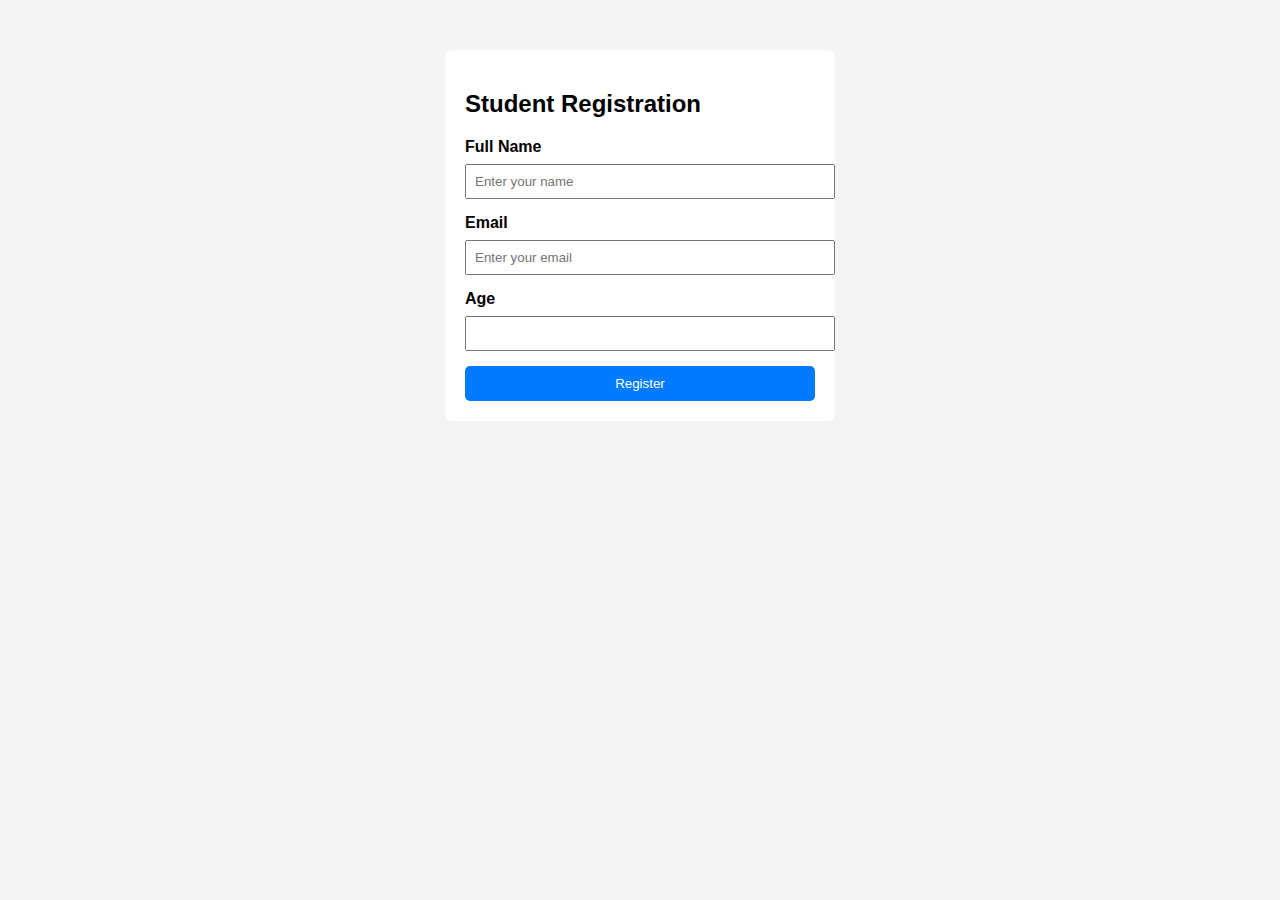
<file: index.html>
<!DOCTYPE html>
<html lang="en">
<head>
    <meta charset="UTF-8">
    <title>Student Registration Form</title>
    <style>
        body{
            font-family: Arial, sans-serif;
            background-color: #f4f4f4;
        }
        .container{
            width:350px;
            margin:50px auto;
            background:#fff;
            padding:20px;
            border-radius:8px;
        }
        label{
            font-weight:bold;
        }
        input{
            width:100%;
            padding:8px;
            margin:8px 0 15px 0;
        }
        button{
            width:100%;
            padding:10px;
            background-color:#007BFF;
            color:white;
            border:none;
            border-radius:5px;
            cursor:pointer;

        }
        button:hover{
            background-color: #0056b3;
        }
    </style>
</head>
<body>

<div class="container">
    <h2>Student Registration</h2>

    <form>
        <!--Name-->
        <label for="name">Full Name</label>
        <input type="text"
                id = "name"
                name = "name"
                placeholder = "Enter your name"
                required
                pattern="[A-Za-z\s]{3,}"
                title="Name should contain only letters and at least 3 characters">

        <!--Email-->
        <label for="email">Email</label>
        <input type = "email"
                id = "email"
                name = "email"
                placeholder = "Enter your email"
                required
                >
        
        <!--Age-->
        <label for ="age">Age</label>
        <input type = "number"
                id = "age"
                name = "age"
                min = 18
                max = 60
                required
                placeholders = "Enter your age"
                >
        <button type = "submit">Register</button>

    </form>
</div>
</body>


</html>
</file>
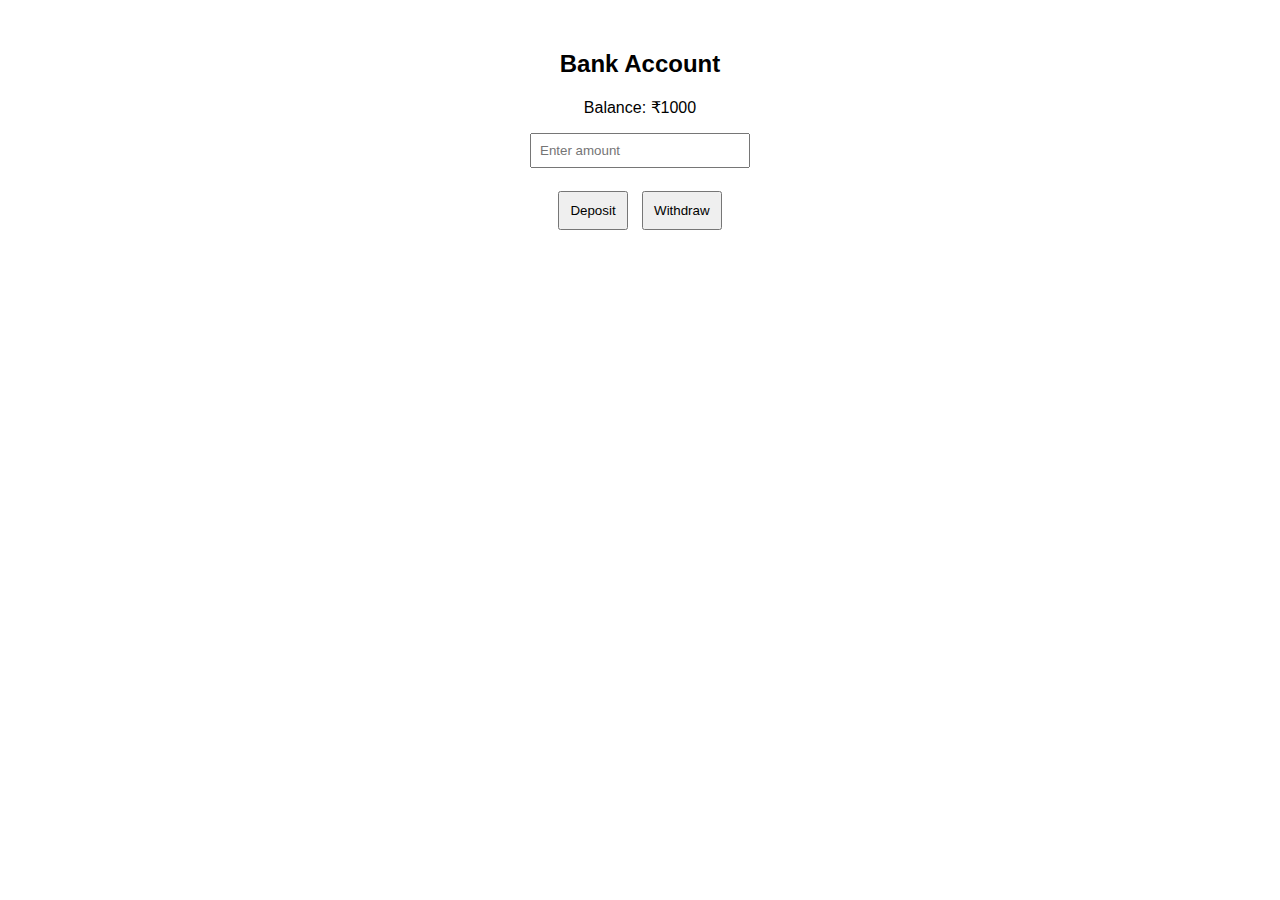
<file: exp1.2/index.html>
<!DOCTYPE html>
<html>
<head>
    <title>Banking App</title>
    <link rel="stylesheet" href="style.css">
</head>
<body>

<h2>Bank Account</h2>

<p>Balance: ₹<span id="balance">1000</span></p>

<input type="number" id="amount" placeholder="Enter amount">
<br><br>

<button onclick="deposit()">Deposit</button>
<button onclick="withdraw()">Withdraw</button>

<script src="script.js"></script>
</body>
</html>
</file>
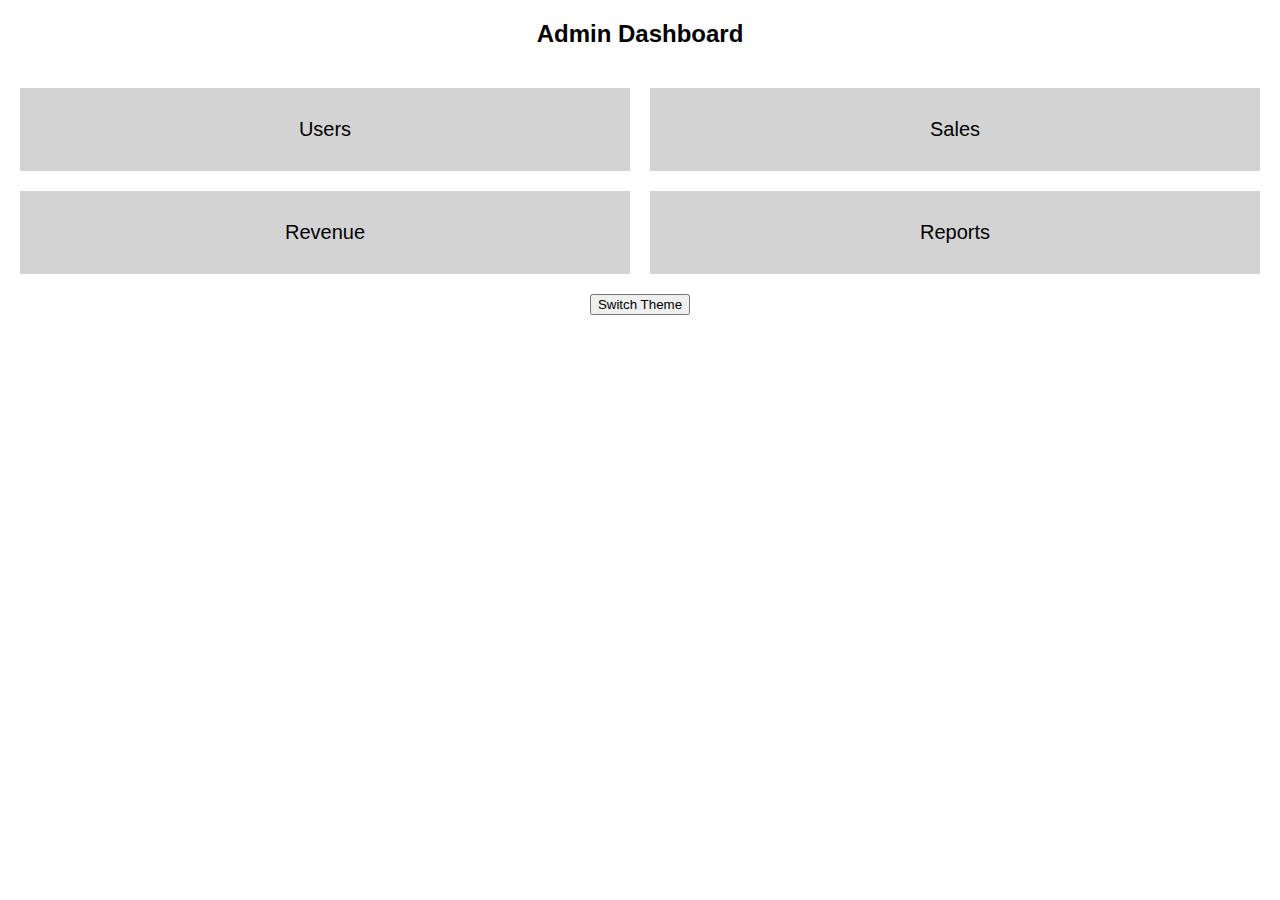
<file: exp1.3/index.html>
<!DOCTYPE html>
<html>
<head>
    <title>Admin Dashboard</title>
    <link rel="stylesheet" href="style.css">
</head>
<body>

<h2 class="title">Admin Dashboard</h2>

<div class="dashboard">
    <div class="card">Users</div>
    <div class="card">Sales</div>
    <div class="card">Revenue</div>
    <div class="card">Reports</div>
</div>

<div class="btn-container">
    <button onclick="toggleTheme()">Switch Theme</button>
</div>

<script src="script.js"></script>
</body>
</html>
</file>
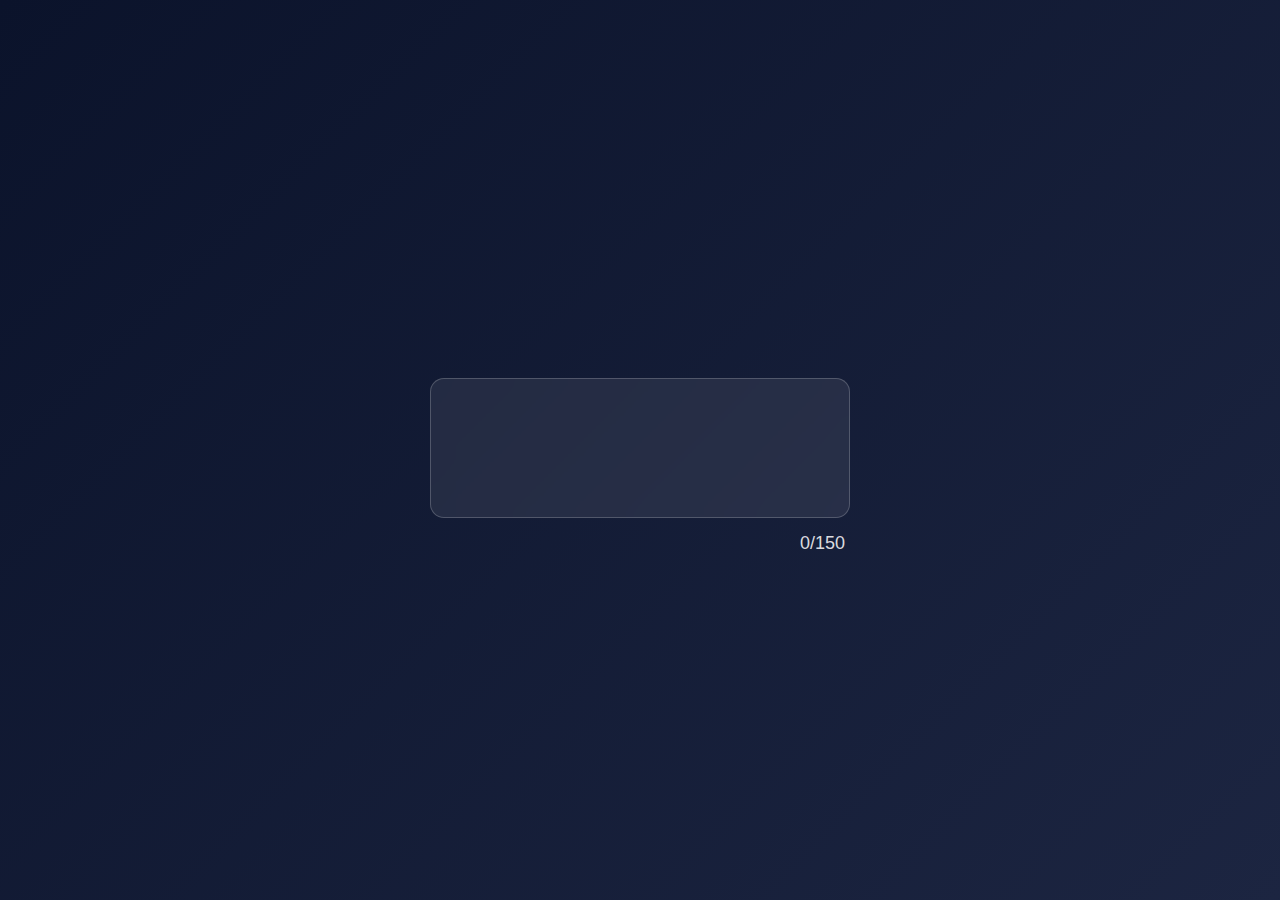
<file: exp2.1/index.html>
<!DOCTYPE html>
<html lang="en">
<head>
    <meta charset="UTF-8">
    <title>Live Character Counter</title>
    <link rel="stylesheet" href="style.css">
</head>
<body>

    <div class="message-container">
        <textarea 
            id="message"
            maxlength="150"
            placeholder="Type your message...">
        </textarea>

        <div class="counter">
            <span id="count">0</span>/150
        </div>
    </div>

    <script src="script.js"></script>
</body>
</html>
</file>
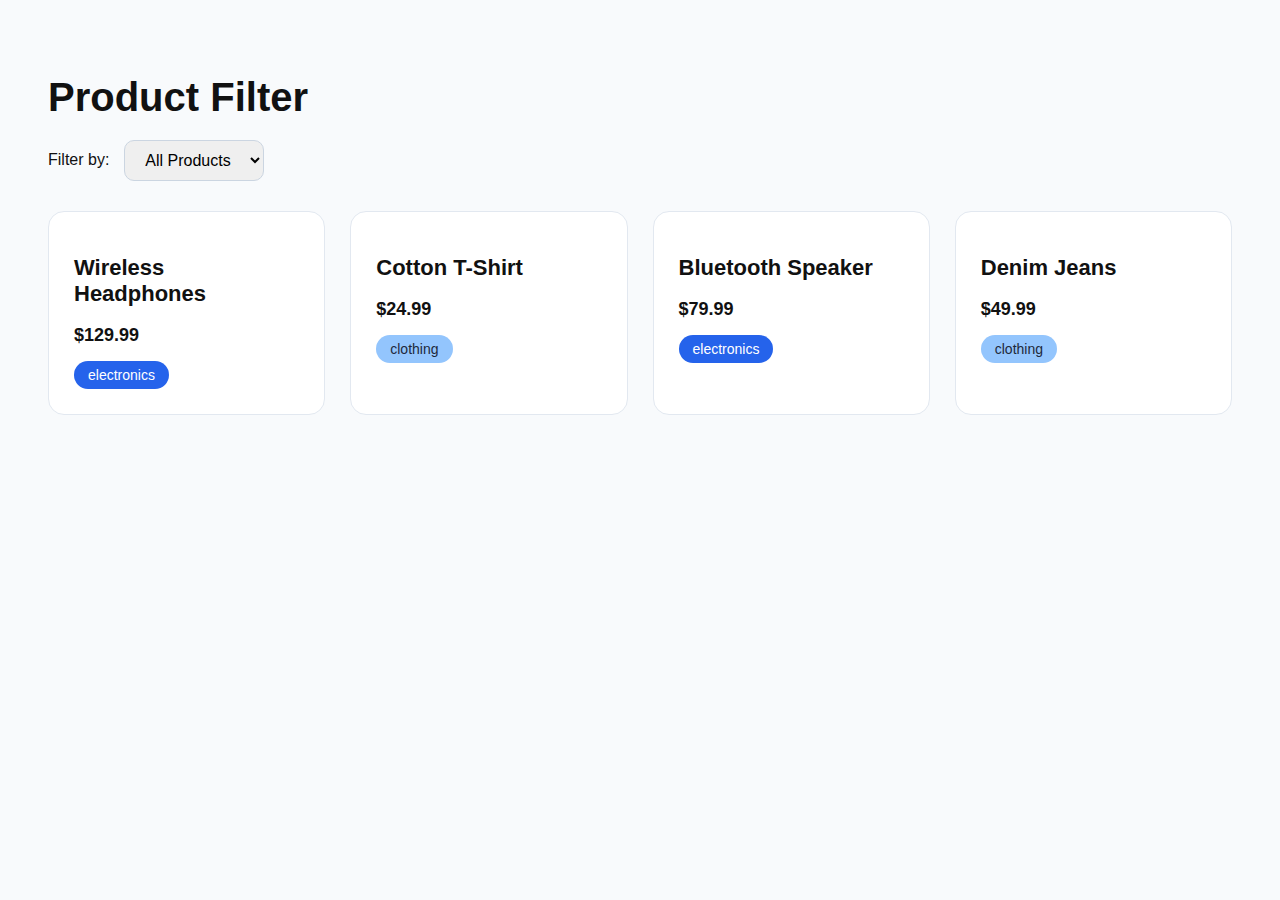
<file: exp2.2/index.html>
<!DOCTYPE html>
<html lang="en">
<head>
    <meta charset="UTF-8">
    <title>Product Filter</title>
    <link rel="stylesheet" href="style.css">
</head>
<body>

    <h1>Product Filter</h1>

    <div class="filter-bar">
        <label for="category">Filter by:</label>
        <select id="category">
            <option value="all">All Products</option>
            <option value="electronics">Electronics</option>
            <option value="clothing">Clothing</option>
        </select>
    </div>

    <div class="product-container">

        <div class="product-card" data-category="electronics">
            <h2>Wireless Headphones</h2>
            <p class="price">$129.99</p>
            <span class="tag electronics">electronics</span>
        </div>

        <div class="product-card" data-category="clothing">
            <h2>Cotton T-Shirt</h2>
            <p class="price">$24.99</p>
            <span class="tag clothing">clothing</span>
        </div>

        <div class="product-card" data-category="electronics">
            <h2>Bluetooth Speaker</h2>
            <p class="price">$79.99</p>
            <span class="tag electronics">electronics</span>
        </div>

        <div class="product-card" data-category="clothing">
            <h2>Denim Jeans</h2>
            <p class="price">$49.99</p>
            <span class="tag clothing">clothing</span>
        </div>

    </div>

    <script src="script.js"></script>
</body>
</html>
</file>
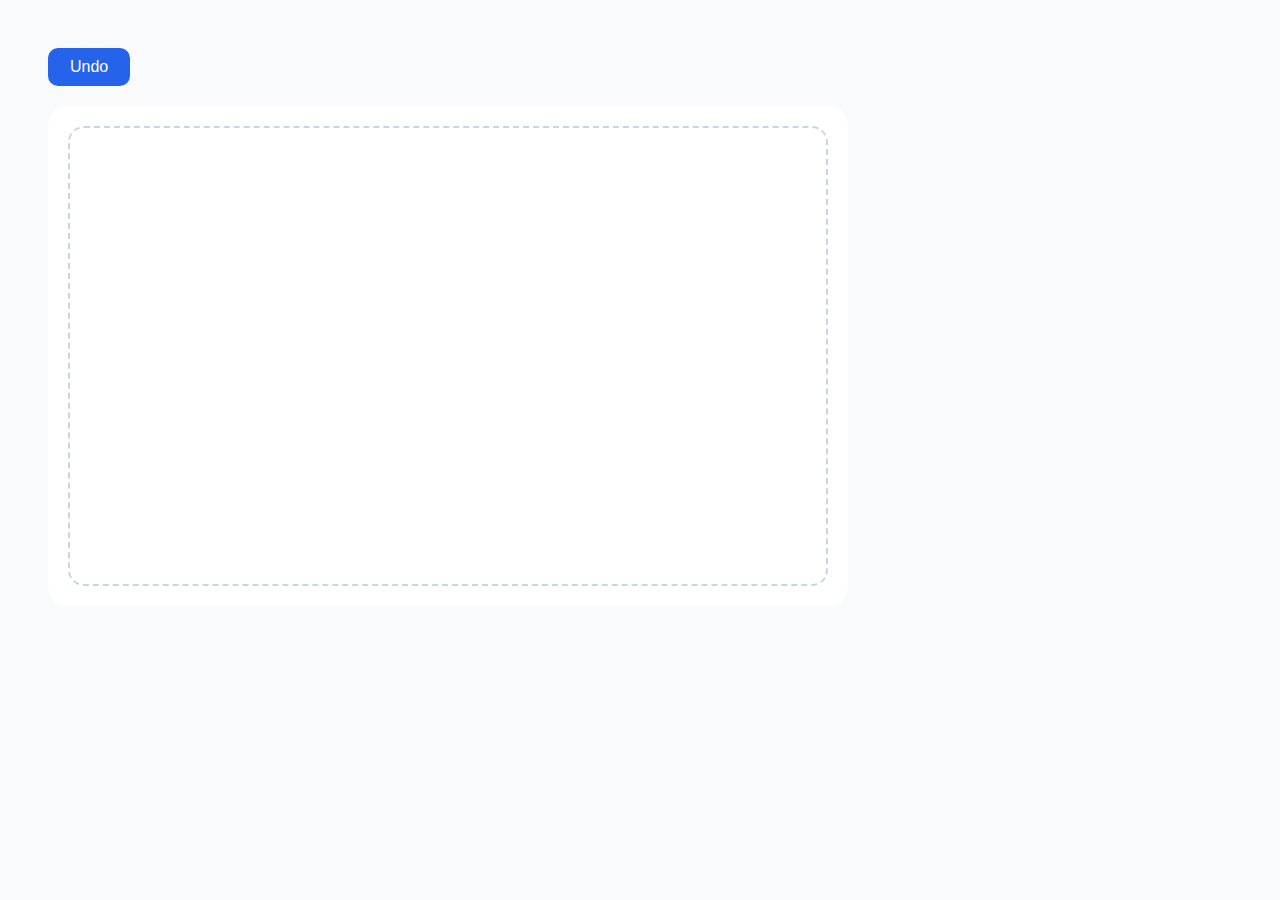
<file: exp2.3/index.html>
<!DOCTYPE html>
<html lang="en">
<head>
    <meta charset="UTF-8">
    <title>SVG Drawing Tool</title>
    <link rel="stylesheet" href="style.css">
</head>
<body>

    <div class="toolbar">
        <button id="undoBtn">Undo</button>
    </div>

    <div class="canvas-container">
        <svg id="svgCanvas"></svg>
    </div>

    <script src="script.js"></script>
</body>
</html>
</file>
<file: exp1.2/style.css>
body {
    font-family: Arial;
    text-align: center;
    margin-top: 50px;
}

input {
    padding: 8px;
    width: 200px;
}

button {
    padding: 10px;
    margin: 5px;
    cursor: pointer;
}
</file>
<file: exp1.3/style.css>
body {
    margin: 0;
    font-family: Arial;
    background-color: white;
    color: black;
}

.title {
    text-align: center;
    margin: 20px;
}

.dashboard {
    display: grid;
    grid-template-columns: repeat(2, 1fr);
    gap: 20px;
    padding: 20px;
}

.card {
    padding: 30px;
    background-color: lightgray;
    text-align: center;
    font-size: 20px;
}

/* Dark theme */
.dark {
    background-color: black;
    color: white;
}

.btn-container {
    text-align: center;
    margin-bottom: 20px;
}
</file>
<file: exp2.1/style.css>
* {
    box-sizing: border-box;
    font-family: "Segoe UI", sans-serif;
}

body {
    margin: 0;
    height: 100vh;
    display: flex;
    justify-content: center;
    align-items: center;
    background: linear-gradient(135deg, #0b132b, #1c2541);
}

.message-container {
    position: relative;
    width: 420px;
}

textarea {
    width: 100%;
    height: 140px;
    padding: 18px;
    font-size: 18px;
    color: #e5e5e5;
    background: rgba(255, 255, 255, 0.08);
    border: 1px solid rgba(255, 255, 255, 0.2);
    border-radius: 14px;
    outline: none;
    resize: none;
    backdrop-filter: blur(10px);
}

textarea::placeholder {
    color: rgba(255, 255, 255, 0.6);
}

.counter {
    position: absolute;
    bottom: -32px;
    right: 5px;
    font-size: 18px;
    color: rgba(255, 255, 255, 0.85);
}
</file>
<file: exp2.2/style.css>
* {
    box-sizing: border-box;
    font-family: "Segoe UI", sans-serif;
}

body {
    padding: 40px;
    background: #f8fafc;
    color: #111;
}

h1 {
    font-size: 40px;
    margin-bottom: 20px;
}

.filter-bar {
    display: flex;
    align-items: center;
    gap: 15px;
    margin-bottom: 30px;
}

select {
    padding: 10px 16px;
    font-size: 16px;
    border-radius: 10px;
    border: 1px solid #cbd5e1;
}

.product-container {
    display: grid;
    grid-template-columns: repeat(auto-fit, minmax(240px, 1fr));
    gap: 25px;
}

.product-card {
    background: #fff;
    padding: 25px;
    border-radius: 16px;
    border: 1px solid #e2e8f0;
}

.product-card h2 {
    font-size: 22px;
    margin-bottom: 10px;
}

.price {
    font-size: 18px;
    font-weight: 600;
    margin-bottom: 15px;
}

.tag {
    display: inline-block;
    padding: 6px 14px;
    border-radius: 20px;
    font-size: 14px;
    color: white;
}

.electronics {
    background: #2563eb;
}

.clothing {
    background: #93c5fd;
    color: #1e293b;
}
</file>
<file: exp2.3/style.css>
* {
    box-sizing: border-box;
    font-family: "Segoe UI", sans-serif;
}

body {
    background: #f8fafc;
    padding: 40px;
}

.toolbar {
    margin-bottom: 20px;
}

button {
    padding: 10px 22px;
    font-size: 16px;
    border: none;
    border-radius: 10px;
    background: #2563eb;
    color: white;
    cursor: pointer;
}

button:hover {
    background: #1d4ed8;
}

.canvas-container {
    width: 800px;
    height: 500px;
    background: white;
    border-radius: 20px;
    padding: 20px;
}

svg {
    width: 100%;
    height: 100%;
    border: 2px dashed #cbd5e1;
    border-radius: 16px;
    cursor: crosshair;
}
</file>
